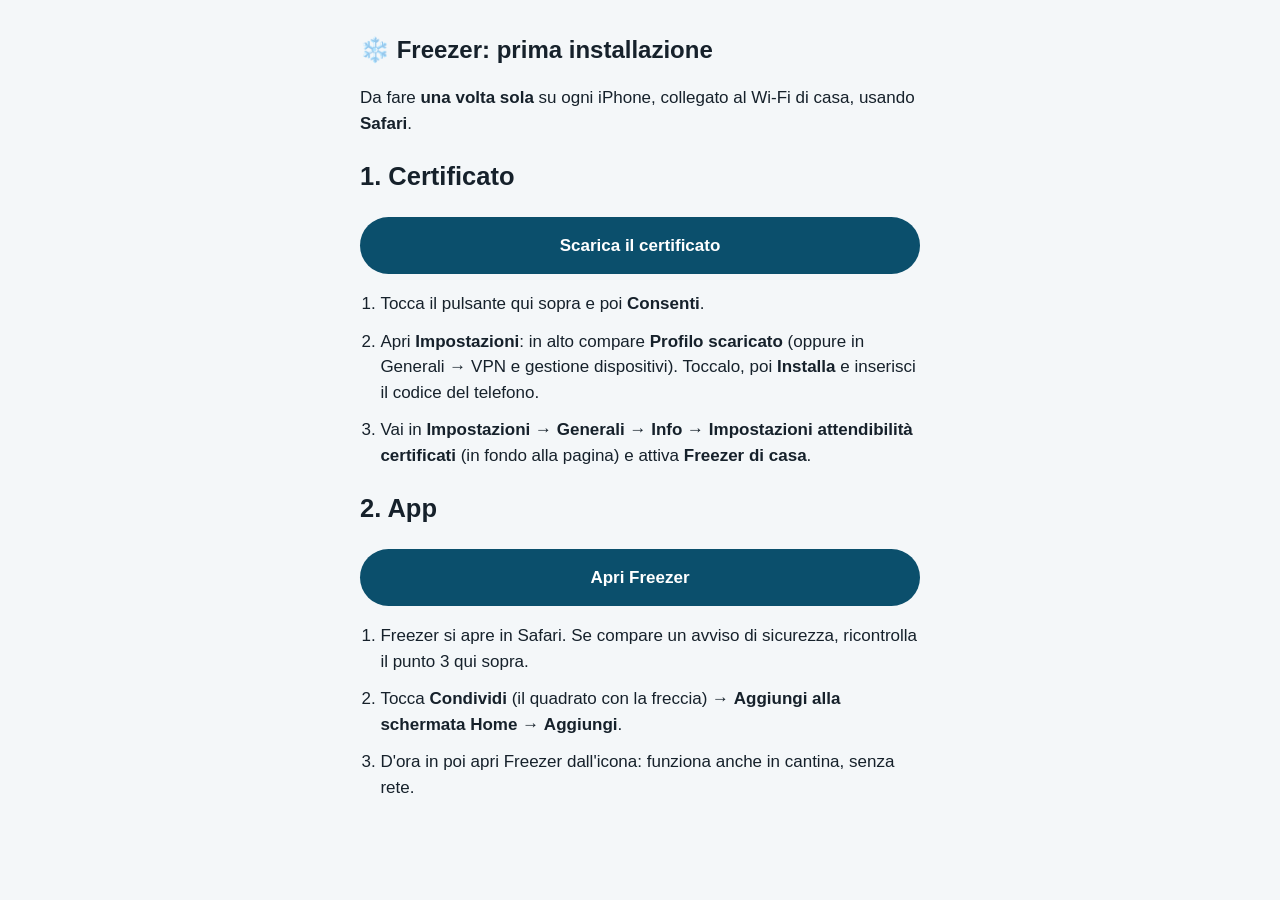
<file: deploy/cert.html>
<!doctype html>
<html lang="it">
<head>
  <meta charset="utf-8">
  <meta name="viewport" content="width=device-width, initial-scale=1">
  <title>Freezer · prima installazione</title>
  <style>
    body { max-width: 560px; margin: 0 auto; padding: 16px; font: 17px/1.5 -apple-system, sans-serif; color: #16212b; background: #f4f7f9; }
    h1 { font-size: 24px; }
    ol { padding-left: 1.2em; }
    li { margin-bottom: 12px; }
    .btn { display: block; margin: 16px 0; padding: 16px; border-radius: 999px; background: #0b4f6c; color: #fff; font-weight: 700; text-align: center; text-decoration: none; }
  </style>
</head>
<body>
  <h1>❄️ Freezer: prima installazione</h1>
  <p>Da fare <b>una volta sola</b> su ogni iPhone, collegato al Wi-Fi di casa, usando <b>Safari</b>.</p>

  <h2>1. Certificato</h2>
  <a class="btn" href="/cert/root.crt">Scarica il certificato</a>
  <ol>
    <li>Tocca il pulsante qui sopra e poi <b>Consenti</b>.</li>
    <li>Apri <b>Impostazioni</b>: in alto compare <b>Profilo scaricato</b> (oppure in Generali → VPN e gestione dispositivi). Toccalo, poi <b>Installa</b> e inserisci il codice del telefono.</li>
    <li>Vai in <b>Impostazioni → Generali → Info → Impostazioni attendibilità certificati</b> (in fondo alla pagina) e attiva <b>Freezer di casa</b>.</li>
  </ol>

  <h2>2. App</h2>
  <a class="btn" href="__APP_URL__">Apri Freezer</a>
  <ol>
    <li>Freezer si apre in Safari. Se compare un avviso di sicurezza, ricontrolla il punto 3 qui sopra.</li>
    <li>Tocca <b>Condividi</b> (il quadrato con la freccia) → <b>Aggiungi alla schermata Home</b> → <b>Aggiungi</b>.</li>
    <li>D'ora in poi apri Freezer dall'icona: funziona anche in cantina, senza rete.</li>
  </ol>
</body>
</html>
</file>
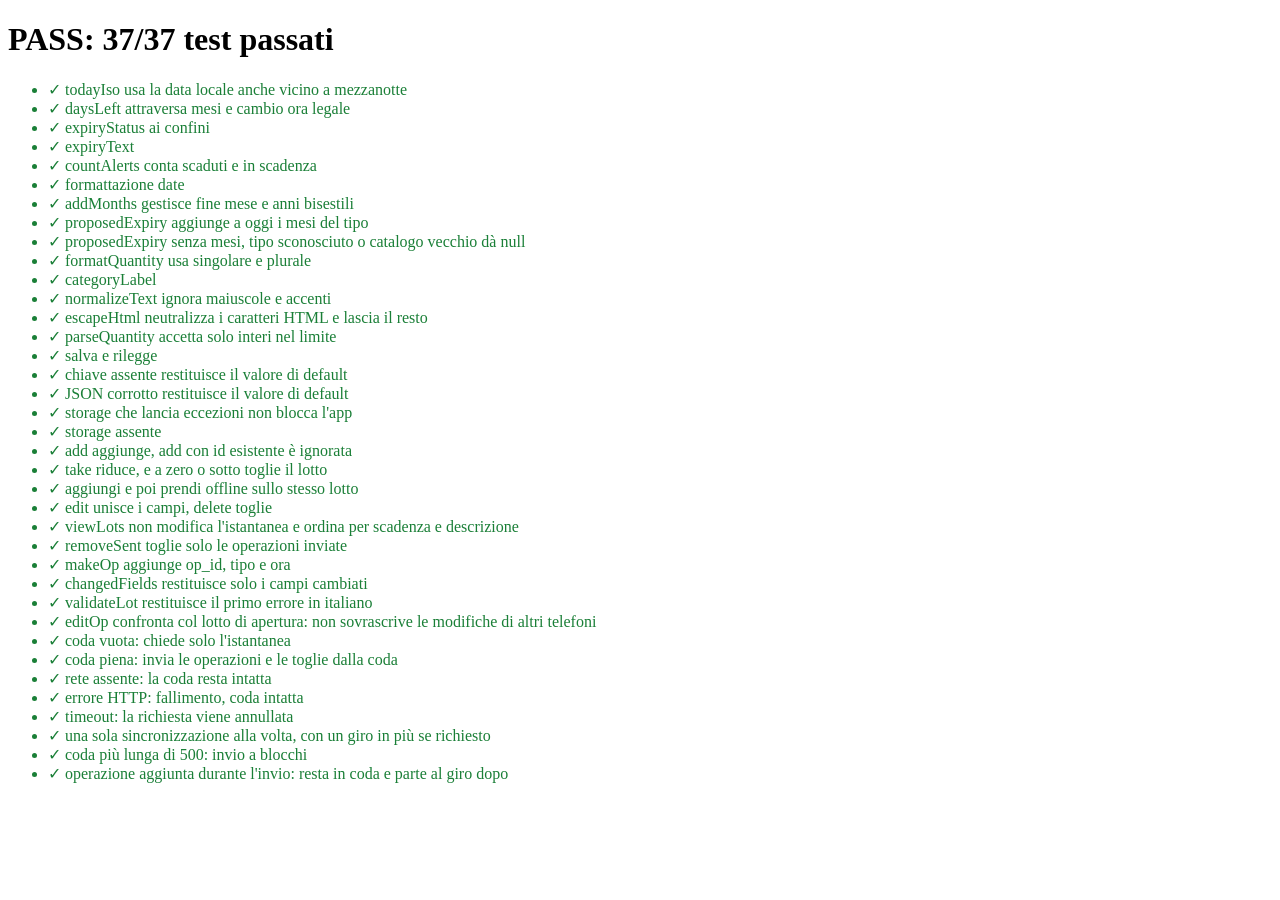
<file: tests/js/test.html>
<!doctype html>
<html lang="it">
<head>
  <meta charset="utf-8">
  <title>Test JS Freezer</title>
  <style>.pass { color: #1a7f37; } .fail { color: #b3261e; font-weight: bold; }</style>
</head>
<body>
  <h1 id="summary" data-summary="RUNNING">In esecuzione…</h1>
  <ul id="results"></ul>
  <script type="module">
    import { run } from './harness.js';
    import './expiry.test.js';
    import './format.test.js';
    import './persist.test.js';
    import './store.test.js';
    import './sync.test.js';
    run();
  </script>
</body>
</html>
</file>
